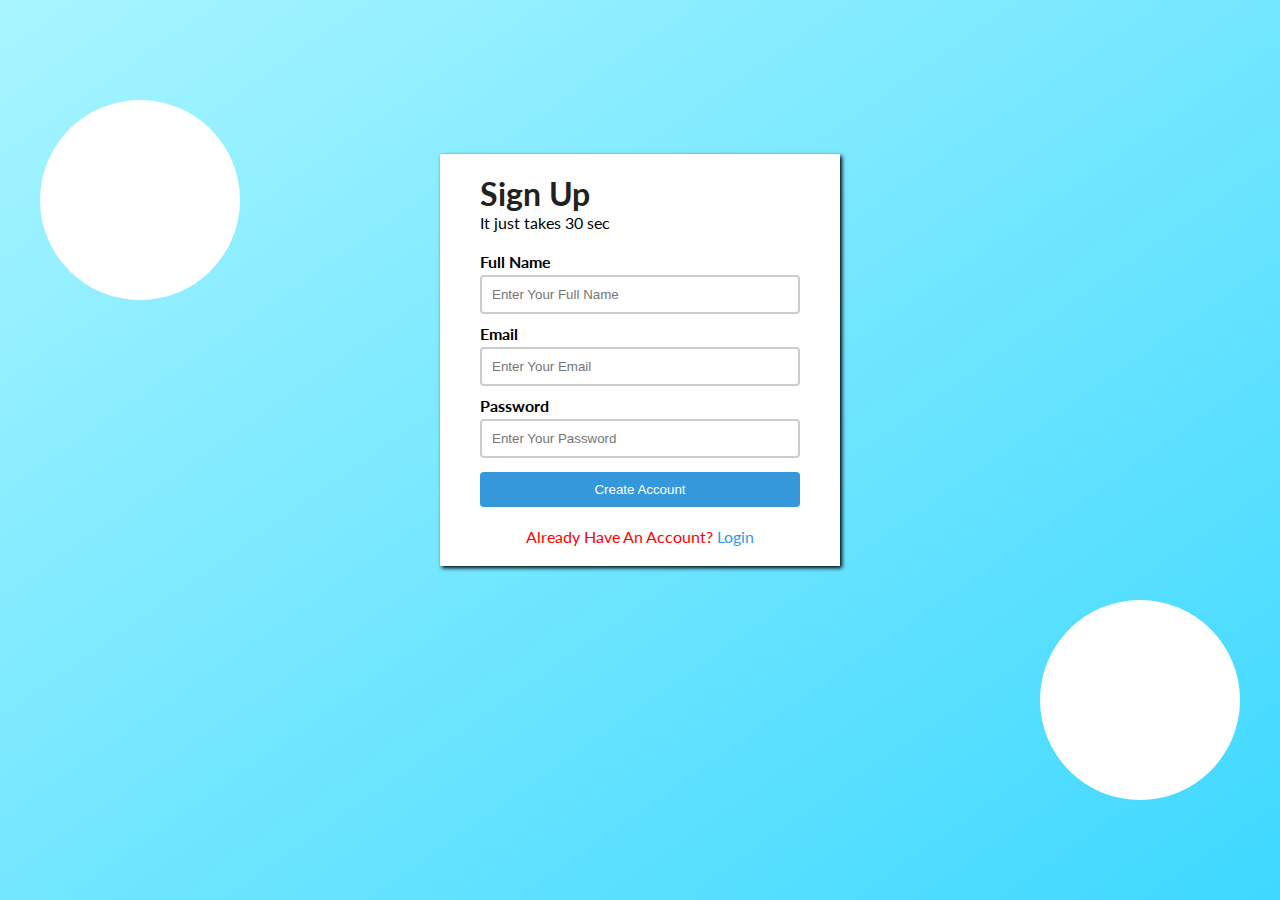
<file: firstSignUp/index.html>
<!DOCTYPE html>
<html lang="en">
<head>
    <meta charset="UTF-8">
    <meta name="viewport" content="width=device-width, initial-scale=1.0">
    <title>SignUp Form</title>
    <link rel="stylesheet" href="style.css">
</head>
<body>
    <div class="outer-box">
        <div class="inner-box">
            <header class="singup-hadder">
                <h1>Sign Up</h1>
                <p>It just takes 30 sec</p>
            </header>
            <main class="signup-body">
                <form action="#">
                    <p>
                        <label for="fullname" class="label">Full Name</label>
                        <input type="text" id="fullname" placeholder="Enter Your Full Name" required>
                    </p>
                    <p>
                        <label for="Email"class="label">Email</label>
                        <input type="email" id="Email" placeholder="Enter Your Email" required>
                    </p>
                    <p>
                        <label for="Pasword"class="label">Password</label>
                        <input type="Password" id="Password" placeholder="Enter Your Password" required>
                    </p>
                    <p>
                        
                        <input type="submit" id="submit"  value="Create Account">
                    </p>
                </form>
            </main>
            <footer>
                <p>Already Have An Account? <a href="#" style="text-decoration: none;">Login</a></p>
            </footer>
        </div>
        <div class="circle c1"></div>
        <div class="circle c2"></div>
    </div>
</body>
</html>
</file>
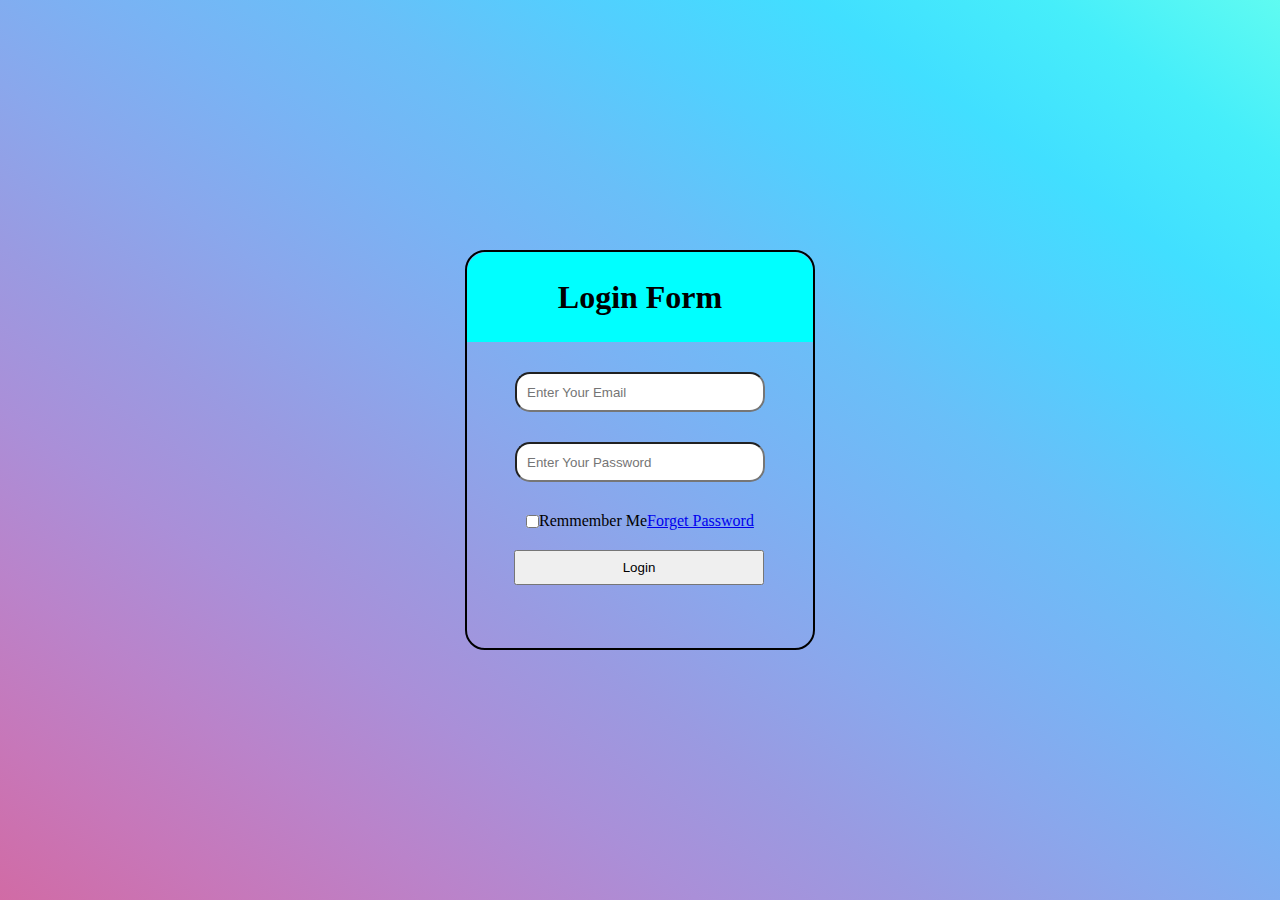
<file: Login/index.html>
<!DOCTYPE html>
<html lang="en">
<head>
    <meta charset="UTF-8">
    <meta name="viewport" content="width=device-width, initial-scale=1.0">
    <title>Login Form</title>
    <link rel="stylesheet" href="style.css">
</head>
<body>
    <div class="container">
        <div class="child">
            <div class="heading">
                <h1>Login Form</h1>
            </div>
            <div class="email">
                <input type="text" placeholder="Enter Your Email" id="mail">
            </div>
            <div class="pass">
                <input type="password" placeholder="Enter Your Password" id="mail">
            </div>
            <div class="rem">
                
                <input type="checkbox" id="forgot">
                <label for="forgot">Remmember Me</label>
                <a href="#">Forget Password</a>
            </div>
            <div class="submit">
                <button>Login</button>
            </div>
        </div>
    </div>
</body>
</html>
</file>
<file: firstSignUp/style.css>
@import url('https://fonts.googleapis.com/css2?family=Laila&family=Lato&display=swap');


*{
    margin: 0px;
    padding: 0px;
    box-sizing: border-box;
}
body{
    font-family: 'Lato', sans-serif;
}

.outer-box{
    width: 100vw;
    height: 100vh;
    background: linear-gradient(to top left, #3ed8ff, #a8f5ff);
}

.inner-box{
    width: 400px;
    margin: 0 auto;
    position: relative;
    top: 40%;
    transform: translateY(-50%);
    padding: 20px 40px;
    background-color: white;
    border: 8px ;
    box-shadow: 2px 2px 4px ;
    z-index: 2;
}

h1{
    font-size: 2.5 rem;
    color: #212121;
}

.signup-body{
    margin: 20px 0;
}
.signup-body p{
    margin: 10px 0;
}

.signup-body p input{
    width: 100%;
    padding: 10px;
    border: 2px solid #ccc;
    border-radius: 4px;
    margin-top: 4px;
    
}
#submit{
    background-color: #3498db;
    color: white;
    border: none;
    cursor: pointer;
}

#submit:hover{
    background-color: #092d45;
}
footer p{
    color: red;
    text-align: center;
}
footer p a{
    color: #3498db;
}
.label{
    font-weight: bold;
}
.circle{
    width: 200px;
    height: 200px;
    border-radius: 100px;
    background-color: white;
    position: absolute;
}
.c1{
    top: 100px;
    left: 40px;
}
.c2{
    bottom: 100px;
    right: 40px;
}
</file>
<file: Login/style.css>
*{
    margin: 0;
    padding: 0;
    box-sizing: border-box;
}
.container{
    width: 100vw;
    height: 100vh;
    display: flex;
    align-items: center;
    justify-content: center;
    background-image: linear-gradient(to right top, #d16ba5, #c777b9, #ba83ca, #aa8fd8, #9a9ae1, #8aa7ec, #79b3f4, #69bff8, #52cffe, #41dfff, #46eefa, #5ffbf1);
}
.child{
    width: 350px;
    height: 400px;
    border: 2px solid black;
    border-radius: 20px;
}
.heading{
    height: 90px;
    background-color: aqua;
    border-radius: 20px 20px 0px 0px;
    display: flex;
    justify-content: center;
    align-items: center;
}
.email{
    display: flex;
    justify-content: center;
    align-items: center;
    margin-top: 30px;
}
#mail{
    height: 40px;
    width: 250px;
    border-radius: 15px;
    padding-left: 10px;
}
.pass{
    display: flex;
    justify-content: center;
    align-items: center;
    margin-top: 30px;
}
.rem{
    margin-top: 30px;
    display: flex;
    justify-content: center;
    align-items: center;
}
button{
    height: 35px;
    width: 250px;
    margin-top: 20px;
    margin-left: 47px;
}
</file>
